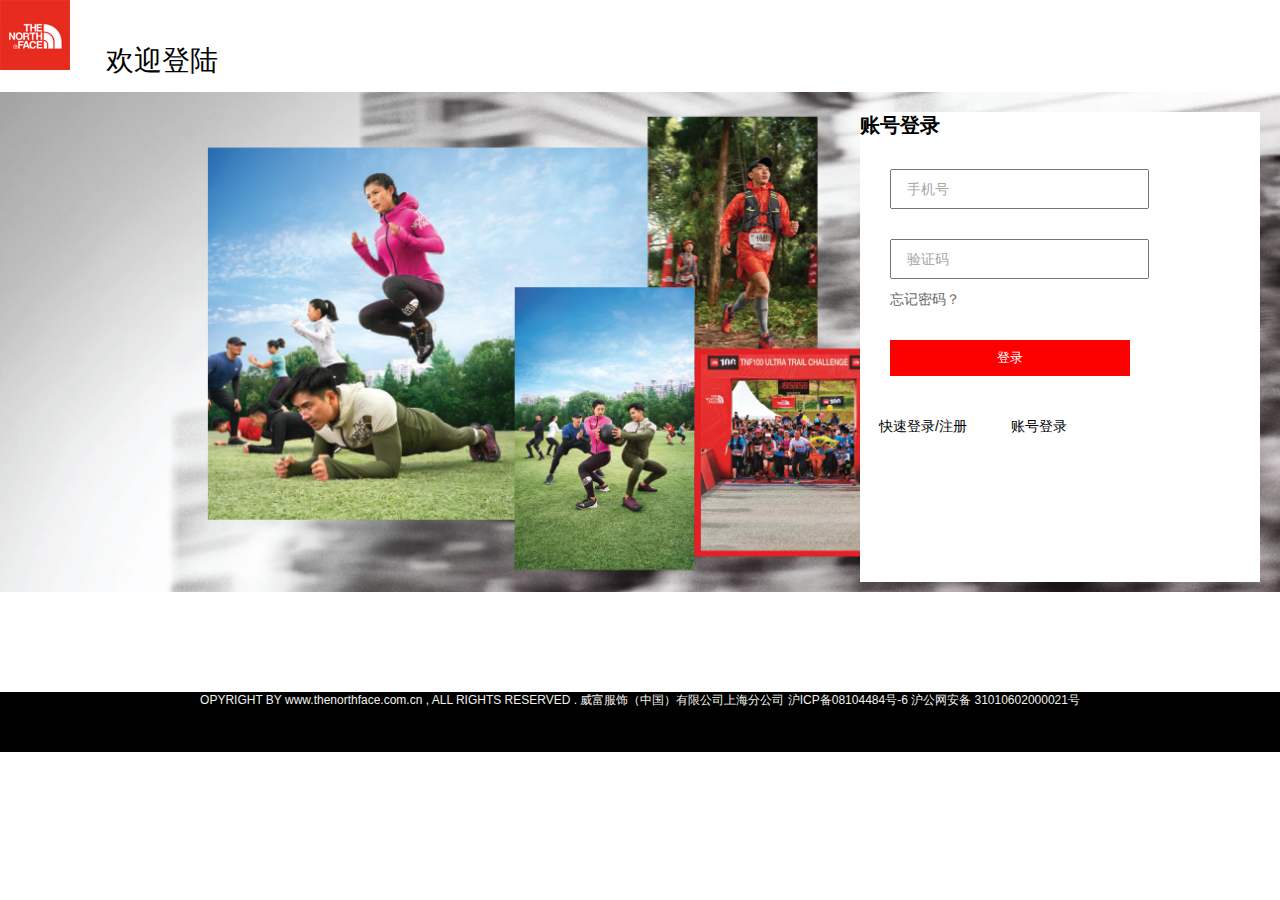
<file: src/registor.html>
<!DOCTYPE html>
<html lang="en">

<head>
    <meta charset="UTF-8">
    <meta name="viewport" content="width=device-width, initial-scale=1.0">
    <meta http-equiv="X-UA-Compatible" content="ie=edge">
    <title>Document</title>
</head>
<link rel="stylesheet" href="css/index.css">
<link rel="stylesheet" href="css/master.css">

<body>
    <!-- 登陆 -->
    <section class="top">
        <img src="img/w_logo.jpg">
        <h1>欢迎登陆</h1>

    </section>

    <section class="dlbj">
        <img src="img/reg.jpg">
        <section class="warpper">
            <section class="box">
                <form>
                    <h4>账号登录</h4>
                    <input type="text" value="手机号" class="an"><i></i>
                    <input type="text" value="验证码" class="an"><i></i>
                    <p class="pwj"><a href="#">忘记密码？</a></p>
                    <button>登录</button>
                    <section> <span>快速登录/注册</span>
                        <spen class="dlu">账号登录</spen>
                    </section>

                </form>


            </section>
        </section>

    </section>

    <section class="footd">
        <section>
            <p>OPYRIGHT BY www.thenorthface.com.cn , ALL RIGHTS RESERVED . 威富服饰（中国）有限公司上海分公司 沪ICP备08104484号-6 沪公网安备 31010602000021号</p>

        </section>

    </section>


</body>

</html>
</file>
<file: src/css/index.css>
.nav_a ul li a {
  line-height: 40px;
  font-size: 12px;
  color: #c7c7c7;
}

.logo img {
  height: 80px;
  float: left;
}

.nav {
  height: 80px;
  background: #222222;
}

.nav_a {
  width: 1100px;
  height: 40px;
  background: #222222;
}

.nav_a div a {
  line-height: 40px;
  padding: 0 20px;
  float: left;
}

.nav_a > ul {
  margin-left: 800px;
}

.nav_a ul li {
  float: left;
}

.nav_a ul li a {
  width: 20px;
  margin-left: 10px;
}

.sp {
  height: 846px;
  background: seagreen;
}

.xqr {
  float: left;
}
.xqr img {
  height: 600px;
}
.xqr .zst {
  width: 570px;
  height: 110px;
  background: darkblue;
  position: relative;
}
.xqr .zst span {
  top: 0;
  margin-top: 5px;
  position: absolute;
  width: 16px;
  height: 100px;
  background-color: #eee;
  text-align: center;
  border-radius: 8px;
}
.xqr .zst .anb {
  right: 0;
  position: absolute;
  top: 0;
  margin-top: 5px;
  background-color: #eee;
  text-align: center;
}
.xqr .zst ul li {
  border: 1px solid #c7c7c7;
  width: 102px;
  height: 102px;
  float: left;
  border-radius: 4px;
  margin-right: 10px;
}

.xql {
  float: left;
  width: 560px;
  height: 820px;
  background: #fff;
}
.xql h3 {
  height: 50px;
  color: #333;
  line-height: 24px;
  font-weight: bold;
  font-size: 24px;
  margin-bottom: 0px;
}
.xql .box1 {
  color: #8c8c8c;
  margin-top: 1rem;
  font-size: 16px;
}
.xql .box2 {
  margin-top: 20px;
  margin-bottom: 0;
  overflow: hidden;
  background-color: #f8f8f8;
  padding: 15px 0 10px;
  height: 53px;
}
.xql .box2 span {
  float: left;
  margin-left: 10px;
  color: #666;
  font-size: 12px;
}
.xql .box2 span .box_1 {
  line-height: 1.6;
  background: none;
  color: #e52d1d;
  border: 1px solid #e52d1d;
}
.xql .box3 {
  height: 76px;
  font-size: 30px;
  color: #e52d1d;
  border-bottom: 1px solid #eeeeee;
  padding: 15px 25px;
  background: #fff;
}
.xql .box4 {
  height: 56px;
  background: #fff;
}
.xql .box4 span {
  font-size: 16px;
  color: #858585;
}
.xql .box5 {
  background: #fff;
  height: 60px;
  font-size: 16px;
  color: #858585;
}
.xql .box5 span {
  vertical-align: top;
  margin-left: 20px;
}
.xql .box6 {
  position: relative;
  border-bottom: 1px dotted #ddd;
  padding-bottom: 5px;
  margin-bottom: 5px;
}
.xql .box7 {
  height: 30px;
  padding: 20px 0px;
}
.xql .box7 span {
  display: inline-block;
  background: #f5f5f5;
  border: 1px solid #ddd;
  border-radius: 0;
  padding-left: 0;
}
.xql .box8 {
  height: 35px;
  color: #858585;
  font-size: 12px;
}
.xql .box8 .box_1 {
  color: #fd0000;
}
.xql .box9 img {
  display: inline-block;
  border: 2px solid #fd0000;
  height: 68px;
  width: 68px;
}
.xql .box10 {
  height: 50px;
}
.xql .box10 span {
  display: inline-block;
  width: 70px;
  height: 40px;
  text-align: center;
  line-height: 40px;
  border: 2px solid #fd0000;
}
.xql .box11 span {
  padding: 0px;
  display: inline-block;
  height: 50px;
  width: 50px;
  border: 1px solid #e8e8e8;
  line-height: 50px;
  font-size: 16px;
  cursor: pointer;
  text-align: center;
}
.xql .box12 {
  height: 38px;
  margin: 10px 0px;
}
.xql .box12 section {
  width: 120px;
  border: 1px solid #ccc;
  background-color: #fff;
  display: inline-block;
  padding-left: 10px;
  height: 100%;
  line-height: 1.91667;
  font-size: inherit;
}
.xql .box12 .box121 {
  font-size: 14px;
  line-height: 38px;
  margin: 0;
  padding: 0;
  vertical-align: top;
  box-sizing: border-box;
  border: 0;
  background: #fd0000;
  color: #ffffff;
  margin-left: 35px;
  text-align: center;
}
.xql .box13 {
  text-align: center;
  border-bottom: 1px solid #e4e4e4;
  padding-bottom: 30px;
  padding-top: 30px;
  height: 20px;
}
.xql .box13 a {
  color: seagreen;
  border: 1px solid #fff;
}

.cwctop {
  margin-bottom: 20px;
  font-size: 14px;
  line-height: 1.42857143;
  color: #333;
  height: 60px;
  overflow: hidden;
}
.cwctop img {
  float: left;
}
.cwctop h4 {
  float: left;
  height: 60px;
  line-height: 60px;
  font-size: 24px;
  font-weight: bold;
}
.cwctop div {
  float: right;
}

.gwcbody {
  width: 1130px;
  height: 766px;
  font-size: 14px;
  line-height: 1.42857143;
  color: #333;
  background-color: #fff;
}

.gwcan {
  height: 38px;
  width: 1130px;
  background-color: #f2f2f2;
  text-align: center;
}
.gwcan div {
  display: block;
  width: 62px;
  float: left;
  line-height: 38px;
}
.gwcan .gwcannoe {
  width: 350px;
}
.gwcan section {
  line-height: 38px;
  width: 170px;
  float: left;
}

.gwcsp {
  width: 1130px;
  height: 122px;
  text-align: center;
}
.gwcsp .gwcone {
  float: left;
  width: 60px;
  line-height: 122px;
}
.gwcsp .gwcone1 {
  float: left;
  width: 350px;
  height: 122px;
  background: purple;
}
.gwcsp .gwcone1 .gwcone_1 {
  float: left;
}
.gwcsp .gwcone1 .gwcone_1 img {
  width: 100px;
}
.gwcsp .gwcone1 .gwcone_2 {
  float: left;
  width: 220px;
  display: block;
}
.gwcsp .gwcone1 .gwcone_2 a {
  display: block;
  height: 40px;
  width: 220px;
}
.gwcsp .gwcone1 .gwcone_2 span {
  margin: 20px auto;
  display: block;
  padding: 0 6px;
  width: 66px;
  line-height: 20px;
  margin-bottom: 6px;
  background-color: #efefef;
}
.gwcsp .gwcone2 {
  float: left;
  width: 174px;
  color: #333;
  line-height: 122px;
}
.gwcsp .gwcone3 span {
  width: 20px;
  height: 21px;
  overflow: hidden;
  border: 1px solid #a9a9a9;
  text-align: center;
  font: 14px;
}
.gwcsp .gwcone3 input {
  width: 30px;
}

.gwcjs {
  height: 107px;
}
.gwcjs .gwcjsa {
  float: left;
  width: 761px;
  height: 107px;
}
.gwcjs .gwcjsb {
  float: left;
  text-align: center;
  width: 367px;
  height: 107px;
}
.gwcjs .gwcjsb p {
  line-height: 32px;
}
.gwcjs .gwcjsb p span {
  color: #8c8c8c;
  font-size: 14px;
}
.gwcjs .gwcjsb p i {
  padding-left: 5px;
  color: #fe2000;
  font-size: 20px;
}

.xd .xda {
  float: left;
  width: 761px;
  height: 60px;
}
.xd .xdb {
  float: left;
  width: 367px;
  height: 60px;
}
.xd .xdb span {
  height: 40px;
  line-height: 40px;
  width: 150px;
  text-align: center;
  border: 1px solid #dddddd;
  margin-right: 10px;
  float: left;
  margin-top: 2px;
}
.xd .xdb .box {
  border: 0 none;
  background: #fd0000;
  filter: none;
}

.logo img {
  height: 80px;
  float: left;
}

.nav {
  height: 80px;
  background: #222222;
  background: white;
}

.nav_a {
  width: 1100px;
  height: 40px;
  background: #222222;
}

.nav_a div a {
  line-height: 40px;
  padding: 0 20px;
  float: left;
  color: #ffffff;
}

.nav_a > ul {
  margin-left: 800px;
}

.nav_a ul li {
  float: left;
}

.nav_a ul li a {
  width: 20px;
  margin-left: 10px;
}

.nav_b {
  width: 1100px;
  height: 40px;
  background: pink;
}
.nav_b ul {
  float: left;
}
.nav_b ul li {
  float: left;
  width: 100px;
}
.nav_b ul li a {
  color: #000000;
  font-size: 16px;
  line-height: 40px;
  padding: 0px, 10px;
  font-size: 14px;
  text-align: center;
}
.nav_b ul li > ul {
  position: absolute;
  left: 0px;
  top: 80px;
  display: none;
  width: 100%;
  height: 300px;
  background: pink;
}

#input {
  outline: none;
  line-height: 30px;
  padding-left: 30px;
  color: #000;
  font-size: 14px;
  background: #e2e2e2;
  border: 0;
  height: 30px;
  line-height: 30px;
  outline: none;
  width: 200px;
}

.tk {
  margin-top: 50px;
  width: 100%;
  height: 32px;
  background: darkmagenta;
}

.lbt {
  width: 100%;
  height: 395px;
  background: #000000;
  overflow: hidden;
  position: relative;
}
.lbt .lbt-4 {
  height: 18px;
  bottom: 0px;
  position: absolute;
  background: seagreen;
  z-index: 10;
}

.commodity {
  width: 1140px;
  height: 170px;
  padding: 20px 10px 20px 80px;
}
.commodity .xs {
  width: 218px;
  height: 120px;
  background: chartreuse;
  margin: 5px;
  float: left;
  padding: 5px;
}
.commodity .xs img {
  display: block;
  height: 120px;
}

.clo img {
  height: 356px;
}

.clo-a {
  height: 300px;
}
.clo-a section {
  float: left;
  margin-right: 10px;
}
.clo-a img {
  height: 295px;
}

.wed {
  width: 726px;
  margin: 0 auto;
  font-size: 16px;
  height: 60px;
  line-height: 60px;
  margin-top: 10px;
  color: #787878;
  text-align: center;
}
.wed .xz {
  width: auto;
  text-align: center;
  box-sizing: content-box;
  margin: 0 49px;
  height: 42px;
  text-indent: 0px;
  border-radius: 0px;
  background: none;
  border: none;
}
.wed .xz span {
  margin-right: 20px;
}
.wed .xz span a {
  color: #000;
}

.nr {
  height: 560px;
}

.nra {
  width: 1180px;
  height: 560px;
}
.nra li {
  width: 285px;
  height: 538px;
  float: left;
  margin-right: 10px;
  position: relative;
}
.nra li img {
  width: 275px;
}
.nra li .nrc {
  position: absolute;
  background: seagreen;
  opacity: 0.5;
  top: 50%;
  left: 50%;
  width: 100px;
  height: 30px;
}

.slide {
  width: 1140px;
  height: 600px;
}
.slide .show img {
  width: 1140px;
}

.xan {
  width: 1100px;
  height: 12px;
  top: -15px;
  position: relative;
  margin: 0px auto;
}
.xan ul {
  width: 50px;
  height: 12px;
  margin-left: 500px;
  position: absolute;
}
.xan ul li {
  width: 10px;
  height: 10px;
  display: inline-block;
  border-radius: 100%;
  background: transparent;
  border: 1px solid #fff;
  opacity: .2;
}

.warpper h3 {
  text-align: center;
  line-height: 30px;
}

.item {
  width: 1200px;
  height: 350px;
}
.item .itemli {
  width: 238px;
  height: 320px;
  float: left;
  margin-right: 19px;
  border: 1px solid #ddd;
  padding: 15px;
}
.item .itemli a img {
  width: 238px;
}
.item .itemli a p {
  width: 238px;
  height: 45px;
  text-overflow: ellipsis;
  font-size: 14px;
  color: #000;
  margin: 10px 0;
  overflow: hidden;
  display: -webkit-box;
  text-align: center;
}
.item .itemli a div {
  width: 238px;
  text-align: center;
  font-size: 14px;
  color: #000;
}
.item .itemli a div span {
  color: red;
  font-weight: bold;
}
.item .itemli a div em {
  margin-left: 12px;
  text-decoration: line-through;
  color: #c7c7c7;
}

.na div {
  position: absolute;
  width: 18px;
  height: 32px;
  background: seagreen;
}
.na div span {
  opacity: 1;
  background: #fff;
  width: 12px;
  height: 12px;
}

.service {
  width: 100%;
  background: #f9f9f9;
  padding-top: 50px;
  margin-top: 30px;
}
.service .servicea {
  width: 470px;
  float: left;
  text-align: center;
}
.service .servicea p,
.service .servicea span {
  padding: 10px 0;
  color: #767676;
  font-size: 14px;
  line-height: 40px;
}
.service .serviceb {
  width: 470px;
  float: left;
  margin-left: 40px;
}
.service .serviceb img {
  width: 240px;
}

.foot {
  height: 420px;
  background: #000;
}

.foota {
  margin-right: 20px;
  float: left;
  width: 126px;
  height: 220px;
  margin-bottom: 20px;
}
.foota .foot-a {
  line-height: 35px;
  font-size: 14px;
}
.foota li a {
  color: #767676;
  font-size: 12px;
  margin-bottom: 5px;
  line-height: 18px;
}

.ewm {
  margin-left: 100px;
  float: left;
  width: 270px;
  height: 220px;
}
.ewm .ewma {
  margin-bottom: 40px;
  width: 135px;
  height: 140px;
  float: left;
}
.ewm .ewma img {
  height: 95px;
}
.ewm .ewma p {
  color: #707070;
  font-size: 12px;
  margin: 10px 0 0;
}
.ewm .wb {
  float: left;
  height: 42px;
  width: 200px;
  margin: 0 auto;
  border: 1px solid #707070;
  border-radius: 25px;
  padding: 0 10px;
  color: #707070;
  text-align: center;
}
.ewm .wb p {
  line-height: 44px;
}

.ban {
  width: 900px;
  margin: 0 auto;
  padding-top: 60px;
  color: #707070;
  font-size: 12px;
}

.top {
  height: 72px;
  margin-bottom: 20px;
}
.top img {
  height: 70px;
  display: inline-block;
}
.top h1 {
  display: inline-block;
  font-size: 28px;
  color: black;
  margin-left: 32px;
}

.dlbj {
  width: 100%;
  height: 600px;
  overflow: hidden;
  position: relative;
  font-size: 12px;
}
.dlbj img {
  height: 500px;
}
.dlbj .box {
  width: 400px;
  height: 470px;
  background: white;
  position: absolute;
  z-index: 10;
  top: 20px;
  right: 20px;
}
.dlbj .box h4 {
  color: #000000;
  font-size: 20px;
  font-weight: bold;
}
.dlbj .box .pwj {
  font-style: normal;
  line-height: 40px;
  margin-left: 30px;
}
.dlbj .box .pwj a {
  color: #666;
  font-size: 14px;
}
.dlbj .box input {
  height: 36px;
  line-height: 36px;
  outline: none;
  padding-left: 15px;
  font-size: 14px;
  color: #A5A5A5;
  margin-top: 30px;
  margin-left: 30px;
}
.dlbj .box .an {
  width: 60%;
}
.dlbj .box .an1 {
  width: 30%;
}
.dlbj .box em {
  display: inline-block;
  margin: 20px 0px 0px 10px;
  width: 140px;
  height: 36px;
  border: 1px solid #ff0000;
  margin-left: 6px;
  background: #ffffff;
  color: #ff0000;
  outline: none;
  line-height: 36px;
  text-align: center;
}
.dlbj .box .an2 {
  width: 30%;
}
.dlbj .box button {
  width: 60%;
  height: 36px;
  background: #fd0000;
  color: #ffffff;
  border: none;
  outline: none;
  margin: 20px 20px 20px 30px;
}
.dlbj .box section {
  line-height: 40px;
  border: none;
  color: #000000;
  font-size: 14px;
  padding: 10px 19px;
}
.dlbj .box section .dlu {
  margin-left: 40px;
}

.footd {
  height: 60px;
  color: #F1F2ED;
  background: #000;
  font-size: 12px;
  text-align: center;
}

/*# sourceMappingURL=index.css.map */
</file>
<file: src/css/master.css>
/* 公共样式 */

ul li {
    list-style: none;
}

a {
    text-decoration: none;
}

h1,
h2,
h3,
h4,
h5,
h6 {
    font-weight: normal;
}

.warpper {
    margin: 0px auto;
    width: 1200px;
}

.leat {
    float: left;
}

.right {
    float: right;
}

.clear::after {
    content: "";
    display: block;
    clear: both;
    height: 0px;
    overflow: hidden;
}

em {
    font-weight: normal;
}

i {
    font-style: normal;
}

body,
* {
    font-family: "Helvetica", "Lantinghei SC", "microsoft yahei";
    padding: 0;
    margin: 0;
}

a {
    cursor: pointer;
}

a:link {
    text-decoration: none;
}

a:visited {
    text-decoration: none;
}

a:hover {
    text-decoration: none;
}

a:active {
    text-decoration: none;
}

ul {
    list-style-type: none;
    margin: 0;
    padding: 0;
}

li {
    list-style: none;
}

.dn {
    display: none;
}

.clear_float:after {
    clear: both;
    content: " ";
    display: block;
    height: 0;
    overflow: hidden;
    visibility: hidden;
}
</file>
